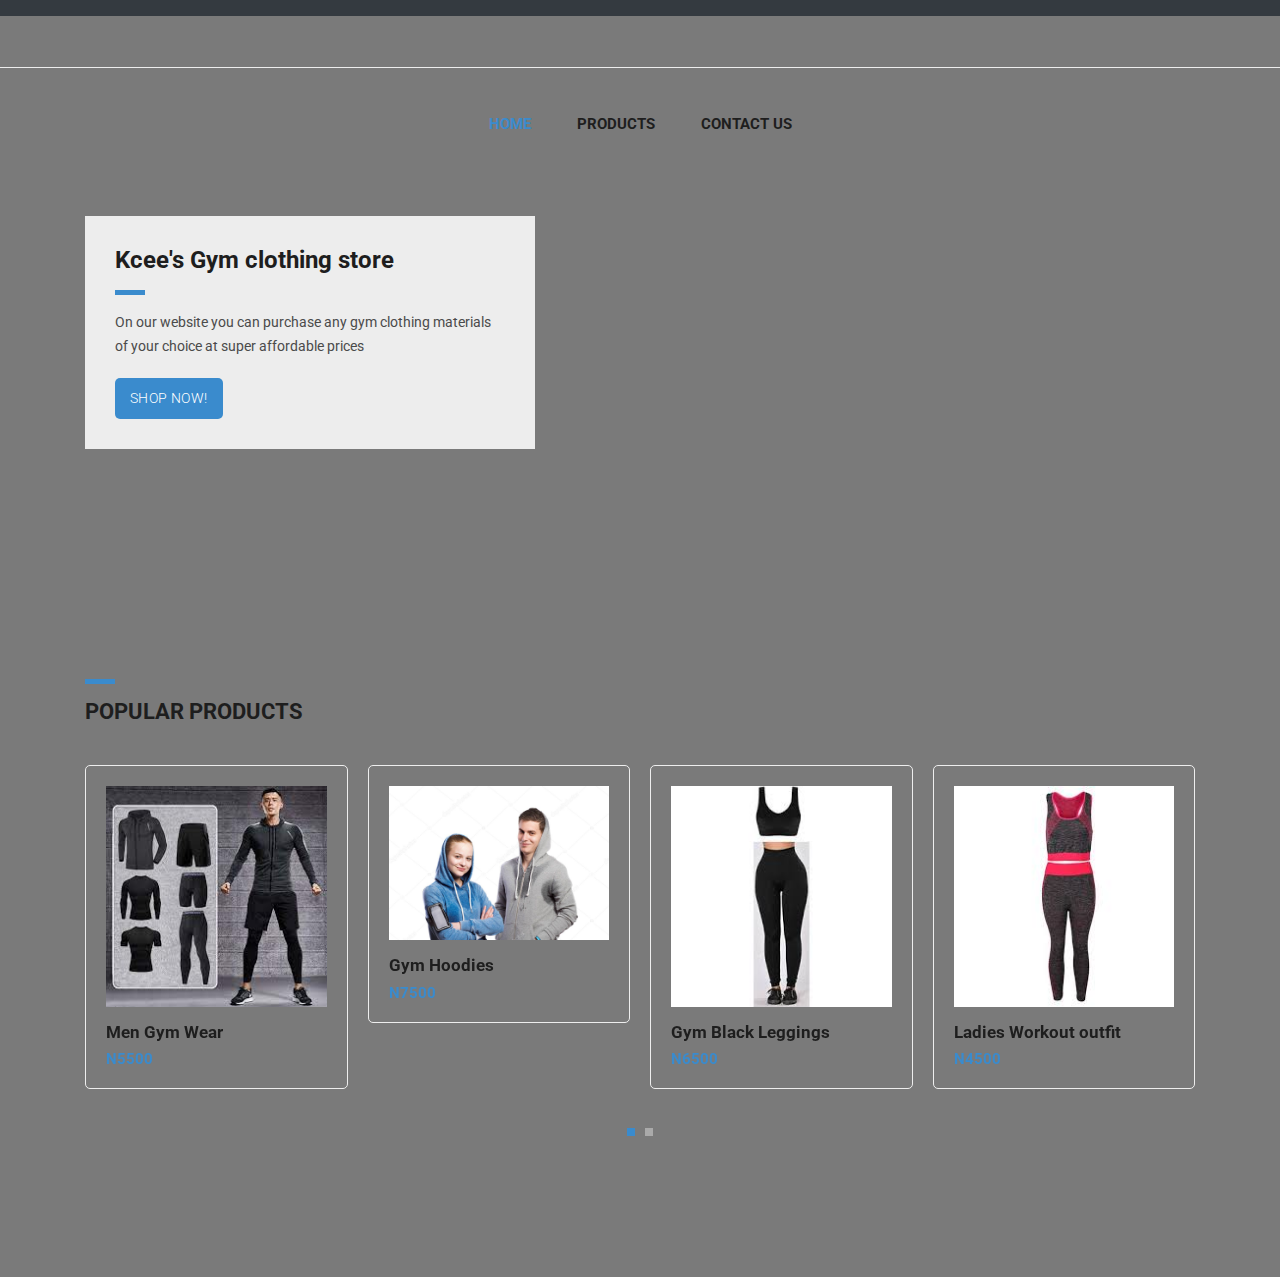
<file: index.html>
<!DOCTYPE html>
<html lang="en">

  <head>

    <meta charset="utf-8">
    <meta name="viewport" content="width=device-width, initial-scale=1, shrink-to-fit=no">
    <meta name="description" content="">
    <meta name="author" content="">
    <link href="https://fonts.googleapis.com/css?family=Roboto:100,300,400,500,700" rel="stylesheet">

    <title>Kcee's Gym Clothing Store</title>

    <link href="vendor/bootstrap/css/bootstrap.min.css" rel="stylesheet">


    <link rel="stylesheet" href="assets/css/fontawesome.css">
    <link rel="stylesheet" href="assets/css/tooplate-main.css">
    <link rel="stylesheet" href="assets/css/owl.css">

  </head>

  <body>
    <nav class="navbar navbar-expand-lg navbar-dark bg-dark static-top">
        <button class="navbar-toggler" type="button" data-toggle="collapse" data-target="#navbarResponsive" aria-controls="navbarResponsive" aria-expanded="false" aria-label="Toggle navigation">
          <span class="navbar-toggler-icon"></span>
        </button>
        <div class="collapse navbar-collapse" id="navbarResponsive">
          <ul class="navbar-nav ml-auto">
            <li class="nav-item active">
              <a class="nav-link" href="index.html">HOME
                <span class="sr-only">(current)</span>
              </a>
            </li>
            <li class="nav-item">
              <a class="nav-link" href="products.html">PRODUCTS</a>
            </li>
            <li class="nav-item">
              <a class="nav-link" href="contact.html">CONTACT US</a>
            </li>
          </ul>
        </div>
    </nav>

    <div class="banner">
      <div class="container">
        <div class="row">
          <div class="col-md-12">
            <div class="caption">
              <h2>Kcee's Gym clothing store</h2>
              <div class="line-dec"></div>
              <p>On our website you can purchase any gym clothing materials of your choice at super affordable prices
              <div class="main-button">
                <a href="#">Shop Now!</a>
              </div>
            </div>
          </div>
        </div>
      </div>
    </div>

    <div class="featured-items">
      <div class="container">
        <div class="row">
          <div class="col-md-12">
            <div class="section-heading">
                <div class="line-dec"></div>
                <h1>POPULAR PRODUCTS</h1>
              </div>
            </div>
            <div class="col-md-12">
              <div class="owl-carousel owl-theme">
                <a href="single-product.html">
                <div class="featured-item">
                  <img src="Pic/Men gym wear.jpeg" alt="Item 1">
                  <h4>Men Gym Wear</h4>
                  <h6>N5500</h6>
                </div>
              </a>
              <a href="single-product.html">
                <div class="featured-item">
                  <img src="Pic/Gym Hoodies.jpg" alt="Item 2">
                  <h4>Gym Hoodies</h4>
                  <h6>N7500</h6>
                </div>
              </a>
              <a href="single-product.html">
                <div class="featured-item">
                  <img src="Pic/Gym Black Leggings.jpeg" alt="Item 3">
                  <h4>Gym Black Leggings</h4>
                  <h6>N6500</h6>
                </div>
              </a>
              <a href="single-product.html">
                <div class="featured-item">
                  <img src="Pic/Ladies Workout outfit.jpeg" alt="Item 4">
                  <h4>Ladies Workout outfit</h4>
                  <h6>N4500</h6>
                </div>
              </a>
              <a href="single-product.html">
                <div class="featured-item">
                  <img src="Pic/Workout Outfit.jpeg" alt="Item 5">
                  <h4>Workout Outfit</h4>
                  <h6>N8000</h6>
                </div>
              </a>
              <a href="single-product.html">
                <div class="featured-item">
                  <img src="Pic/Men's Gym clothes.jpeg" alt="Item 6">
                  <h4>Men's Gym clothes</h4>
                  <h6>N8000</h6>
                </div>
              </a>
                </div>
              </a>
            </div>
          </div>
        </div>
      </div>
    </div>

    <div class="footer">
      <div class="container">
        <div class="row">
          <div class="col-md-12">
            <div class="footer-menu">
              <ul>
                <li><a href="#">HOME</a></li>
                <li><a href="#">CONTACT US</a></li>
              </ul>
            </div>
        </div>
      </div>
    </div>

    <script src="vendor/jquery/jquery.min.js"></script>
    <script src="vendor/bootstrap/js/bootstrap.bundle.min.js"></script>


    <script src="assets/js/custom.js"></script>
    <script src="assets/js/owl.js"></script>


    <script language = "text/Javascript">
      cleared[0] = cleared[1] = cleared[2] = 0;
      function clearField(t){
      if(! cleared[t.id]){
          cleared[t.id] = 1;
          t.value='';
          t.style.color='#fff';
          }
      }
    </script>


  </body>

</html>
</file>
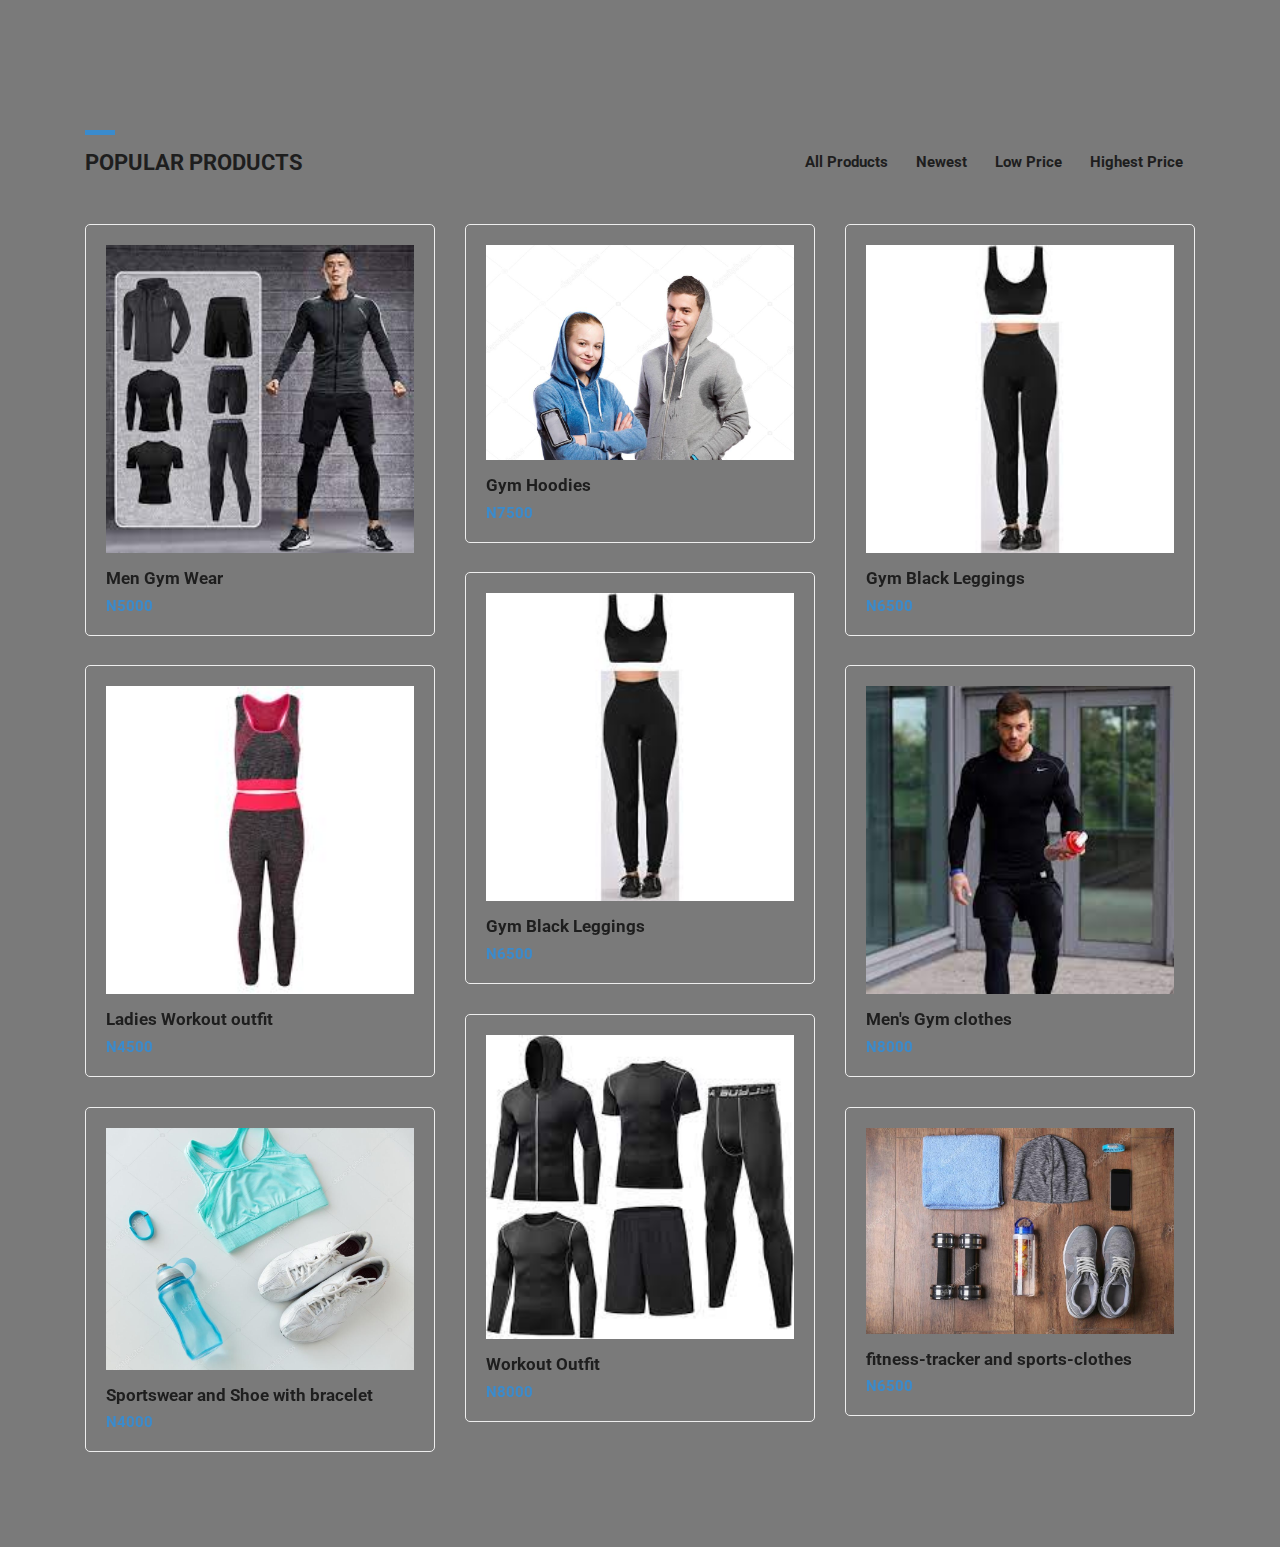
<file: products.html>
<!DOCTYPE html>
<html lang="en">

  <head>

    <meta charset="utf-8">
    <meta name="viewport" content="width=device-width, initial-scale=1, shrink-to-fit=no">
    <meta name="description" content="">
    <meta name="author" content="">
    <link href="https://fonts.googleapis.com/css?family=Roboto:100,300,400,500,700" rel="stylesheet">

    <title>Kcee's Gym Clothing Store - PRODUCTS</title>

    <link href="vendor/bootstrap/css/bootstrap.min.css" rel="stylesheet">


    <link rel="stylesheet" href="assets/css/fontawesome.css">
    <link rel="stylesheet" href="assets/css/tooplate-main.css">
    <link rel="stylesheet" href="assets/css/owl.css">

  </head>

  <body>

    <div class="featured-page">
      <div class="container">
        <div class="row">
          <div class="col-md-4 col-sm-12">
            <div class="section-heading">
              <div class="line-dec"></div>
              <h1>POPULAR PRODUCTS</h1>
            </div>
          </div>
          <div class="col-md-8 col-sm-12">
            <div id="filters" class="button-group">
              <button class="btn btn-primary" data-filter="*">All Products</button>
              <button class="btn btn-primary" data-filter=".new">Newest</button>
              <button class="btn btn-primary" data-filter=".low">Low Price</button>
              <button class="btn btn-primary" data-filter=".high">Highest Price</button>
            </div>
          </div>
        </div>
      </div>
    </div>

    <div class="featured container no-gutter">

        <div class="row posts">
            <div id="1" class="item new low col-md-4">
              <a href="single-product.html">
                <div class="featured-item">
                  <img src="Pic/Men gym wear.jpeg" alt="Item 1">
                  <h4>Men Gym Wear</h4>
                  <h6>N5000</h6>
                </div>
              </a>
            </div>
            <div id="2" class="item new high col-md-4">
              <a href="single-product.html">
                <div class="featured-item">
                  <img src="Pic/Gym Hoodies.jpg" alt="Item 2">
                  <h4>Gym Hoodies</h4>
                  <h6>N7500</h6>
                </div>
              </a>
            </div>
            <div id="3" class="item high col-md-4">
              <a href="single-product.html">
                <div class="featured-item">
                  <img src="Pic/Gym Black Leggings.jpeg" alt="Item 3">
                  <h4>Gym Black Leggings</h4>
                  <h6>N6500</h6>
                </div>
              </a>
            </div>
            <div id="4" class="item new col-md-4">
              <a href="single-product.html">
                <div class="featured-item">
                  <img src="Pic/Gym Black Leggings.jpeg" alt="Item 3">
                  <h4>Gym Black Leggings</h4>
                  <h6>N6500</h6>
                </div>
              </a>
            </div>
            <div id="5" class="item new low col-md-4">
              <a href="single-product.html">
                <div class="featured-item">
                  <img src="Pic/Ladies Workout outfit.jpeg" alt="Item 4">
                  <h4>Ladies Workout outfit</h4>
                  <h6>N4500</h6>
                </div>
              </a>
            </div>
            <div id="6" class="item new high col-md-4">
              <a href="single-product.html">
                <div class="featured-item">
                  <img src="Pic/Men's Gym clothes.jpeg" alt="Item 6">
                  <h4>Men's Gym clothes</h4>
                  <h6>N8000</h6>
                </div>
              </a>
            </div>
            <div id="7" class="item new high col-md-4">
              <a href="single-product.html">
                <div class="featured-item">
                  <img src="Pic/Workout Outfit.jpeg" alt="Item 5">
                  <h4>Workout Outfit</h4>
                  <h6>N8000</h6>
                </div>
              </a>
            </div>
            <div id="8" class="item low new col-md-4">
              <a href="single-product.html">
                <div class="featured-item">
                  <img src="Pic/Sportswear and Shoe with bracelet.jpg" alt="">
                  <h4>Sportswear and Shoe with bracelet</h4>
                  <h6>N4000</h6>
                </div>
              </a>
            </div>
            <div id="9" class="item new col-md-4">
              <a href="single-product.html">
                <div class="featured-item">
                  <img src="Pic/fitness-tracker and sports-clothes.jpg" alt="">
                  <h4>fitness-tracker and sports-clothes</h4>
                  <h6>N6500</h6>
                </div>
              </a>
            </div>
        </div>
    </div>


    <div class="footer">
      <div class="container">
        <div class="row">
          <div class="col-md-12">
          </div>
          <div class="col-md-12">
            <div class="footer-menu">
              <ul>
                <li><a href="#">HOME</a></li>
                <li><a href="#">CONTACT US
                </a></li>
              </ul>
            </div>
          </div>
        </div>
      </div>
    </div>


    <script src="vendor/jquery/jquery.min.js"></script>
    <script src="vendor/bootstrap/js/bootstrap.bundle.min.js"></script>


    <script src="assets/js/custom.js"></script>
    <script src="assets/js/owl.js"></script>
    <script src="assets/js/isotope.js"></script>


    <script language = "text/Javascript">
      cleared[0] = cleared[1] = cleared[2] = 0;
      function clearField(t){
      if(! cleared[t.id]){
          cleared[t.id] = 1;
          t.value='';
          t.style.color='#fff';
          }
      }
    </script>


  </body>

</html>
</file>
<file: assets/css/tooplate-main.css>
body {
	font-family: 'Roboto', sans-serif;
	transition: all 0.5s;
	background-color: #7a7a7a;
}
p {
	margin-bottom: 0px;
	font-size: 14px;
	color: #4a4a4a;
	line-height: 24px;
}
a {
	text-decoration: none!important;
}

.copyright-text {
	text-transform: uppercase;
}

.main-button a {
	background-color: #3a8bcd;
	border-radius: 5px;
	padding: 10px 15px;
	display: inline-block;
	color: #fff;
	font-size: 14px;
	text-transform: uppercase;
	font-weight: 300;
	letter-spacing: 0.4px;
	text-decoration: none;
	transition: all 0.5s;
}
.main-button a:hover {
	opacity: 0.7;
}
.section-heading {
	margin-top: 80px;
	margin-bottom: 40px;
}
.section-heading .line-dec {
	width: 30px;
	height: 5px;
	background-color: #3a8bcd;
}
.section-heading h1 {
	font-size: 22px;
	font-weight: 700;
	color: #1e1e1e;
	margin-top: 15px;
}

/* Pre Header Style */
#pre-header {
	background-color: #3a8bcd;
	text-align: center;
}
#pre-header span {
	color: #fff;
	font-size: 15px;
	padding: 10px 0px;
	display: inline-block;
}

/* Header Style */
.navbar .navbar-brand {
	text-align: center;
	width: 100%;
	position: relative;
	padding: 25px 0px;
	background-color: #7a7a7a !important;
}
.bg-dark {
	/* background-color: #fff!important; */
	/* border-bottom: 1px solid #eee; */
}
#navbarResponsive {
	z-index: 999;
	position: absolute;
	left: 50%;
	top: 105px;
	transform: translateX(-50%);
}
.navbar-dark .navbar-nav .nav-item {
	margin: 0px 15px;
}
.navbar-dark .navbar-nav .nav-link {
	text-transform: uppercase;
	font-size: 15px;
	font-weight: 700;
	color: #1e1e1e;
	transition: all 0.5s;
}
.navbar-dark .navbar-nav .nav-link:hover,
.navbar-dark .navbar-nav .active>.nav-link,
.navbar-dark .navbar-nav .nav-link.active,
.navbar-dark .navbar-nav .nav-link.show,
.navbar-dark .navbar-nav .show>.nav-link {
	color: #3a8bcd;
}
.navbar:after {
	width: 100%;
	height: 1px;
	background-color: #eee;
	content: '';
	position: absolute;
	left: 0;
	bottom: -52px;
}
.navbar-dark .navbar-toggler-icon {
	background-image: none;
}
.navbar-dark .navbar-toggler {
	border-color: #3a8bcd;
	background-color: #3a8bcd;
	height: 50px;
	outline: none;
}
.navbar-dark .navbar-toggler-icon:after {
	content: '\f0c9';
	color: #FFF;
	font-size: 22px;
	line-height: 30px;
	font-family: 'FontAwesome';
}
/* Banner Style */
.banner {
	margin-top: 50px;
	background-image: url(../images/CU Field.jpg);
	background-size: cover;
	background-repeat: no-repeat;
	padding: 150px 0px;
	background-position: center center;
}
.banner .caption {
	background-color: rgba(250,250,250,0.9);
	padding: 30px;
	max-width: 450px;
	
}
.banner .caption h2 {
	margin-top: 0px;
	margin-bottom: 15px;
	font-size: 24px;
	font-weight: 700;
	color: #1e1e1e;
}
.banner .caption .line-dec {
	width: 30px;
	height: 5px;
	background-color: #3a8bcd;
}
.banner .caption p {
	margin-top: 15px;
	margin-bottom: 20px;
}



/* Featured Style */
.featured-items {
	margin-bottom: 70px;
}
.featured-item {
	border-radius: 5px;
	border: 1px solid #eee;
	padding: 20px;
	transition: all 0.5s;
}
.featured-item:hover {
	opacity: 0.9;
}
.featured-item img {
	width: 100%;
}
.featured-item h4 {
	font-size: 17px;
	font-weight: 700;
	color: #1e1e1e;
	margin-top: 15px;
	transition: all 0.5s;
}
.featured-item:hover h4 {
	color: #3a8bcd;
}
.featured-item h6 {
	color: #3a8bcd;
	font-size: 15px;
	font-weight: 700;
	margin-bottom: 0px;
}
.owl-theme .owl-dots {
	text-align: center;
	margin-top: 30px;
}
.owl-theme .owl-dots .owl-dot {
	outline: none;
}
.owl-theme .owl-dots .active span {
	background-color: #3a8bcd!important;
}
.owl-theme .owl-dots .owl-dot span {
	background-color: #aaa;
	width: 8px;
	height: 8px;
	display: inline-block;
	margin: 0px 5px;
	outline: none;
}



/* Subscribe Style */
.subscribe-form {
	background-color: #3a8bcd;
	padding: 80px 0px;
	text-align: center;
}
.subscribe-form .section-heading  {
	margin-top: 0px;
}
.subscribe-form .section-heading h1 {
	color: #fff;
}
.subscribe-form .section-heading .line-dec {
	background-color: #fff;
	margin: 0 auto;
}
.subscribe-form .main-content p {
	font-size: 17px;
	color: #fff;
	margin-bottom: 30px;
}
.subscribe-form .main-content form  {
	color: #fff;
	display: inline;
}
.subscribe-form .main-content form input {
	display: inline;
}
.subscribe-form .main-content form input {
	width: 100%;
	height: 46px;
	border: 1px solid #fff;
	background-color: transparent;
	padding-left: 15px;
	color: #fff;
	outline: none;
}
.subscribe-form .main-content form button:focus {
	color: #fff!important;
}
.subscribe-form .main-content form button {
	width: 100%;
	height: 45px;
	cursor: pointer;
	background-color: #fff;
	outline: none;
	border-radius: 5px;
	padding: 10px 15px;
	display: inline-block;
	color: #3a8bcd;
	font-size: 14px;
	text-transform: uppercase;
	font-weight: 300;
	letter-spacing: 0.4px;
	text-decoration: none;
	transition: all 0.5s;
	box-shadow: none;
	border: none;
}


/* Footer Style */
.footer {
	text-align: center;
}
.footer ul {
	padding: 0px;
	margin: 0px;
}
.footer ul li {
	list-style: none;
	display: inline-block;
}
.footer .logo img {
	max-width: 100%;
	margin-top: 60px;
	margin-bottom: 40px;
}
.footer .footer-menu {
	margin-bottom: 40px;
}
.footer .footer-menu ul li {
	margin: 0px 15px;
}
.footer .footer-menu a {
	font-size: 13px;
	color: #7a7a7a;
	text-transform: uppercase;
	transition: all 0.5s;
}
.footer .footer-menu a:hover {
	color: #3a8bcd;
	text-decoration: none;
}
.footer .social-icons {
	margin-bottom: 60px;
}
.footer .social-icons ul li {
	margin: 0px 10px;
}
.footer .social-icons a {
	width: 32px;
	height: 32px;
	color: #fff;
	background-color: #aaa;
	text-align: center;
	display: inline-block;
	line-height: 33px;
	border-radius: 50%;
	font-size: 13px;
	transition: all 0.5s;
}
.footer .social-icons a:hover {
	background-color: #3a8bcd;
}

/* Sub Footer Style */
.sub-footer {
	border-top: 1px solid #eee;
	text-align: center;
}
.sub-footer p {
	font-size: 12px;
	color: #7a7a7a;
	line-height: 60px;
}
.sub-footer a {
	color: #3a8bcd;
	text-decoration: none;
}

/* Featured Page Style */
.featured-page {
	margin-top: 130px;
	margin-bottom: 40px;
}
.featured-page .section-heading {
	margin-top: 0px;
	margin-bottom: 0px;
}
.featured-page #filters {
	margin-top: 15px;
	text-align: right;
}
.featured .featured-item {
	margin-bottom: 30px;
	text-decoration: none;
}
.featured .featured-item h4 {
	transition: all 0.5s;
}
.featured .featured-item:hover h4 {
	color: #3a8bcd;
}
#filter button {
	outline: none;
}
#filter .btn-primary.focus,
.btn-primary:focus {
	color: #3a8bcd!important;
	box-shadow: none!important;
}
#filters .btn-primary {
	color: #1e1e1e;
	border: none;
	font-size: 15px;
	font-weight: 700;
	background-color: transparent;
}
/* Isotope Transitions
------------------------------- */
.isotope,
.isotope .item {
  -webkit-transition-duration: 0.8s;
     -moz-transition-duration: 0.8s;
      -ms-transition-duration: 0.8s;
       -o-transition-duration: 0.8s;
          transition-duration: 0.8s;
}

.isotope {
  -webkit-transition-property: height, width;
     -moz-transition-property: height, width;
      -ms-transition-property: height, width;
       -o-transition-property: height, width;
          transition-property: height, width;
}

.isotope .item {
  -webkit-transition-property: -webkit-transform, opacity;
     -moz-transition-property:    -moz-transform, opacity;
      -ms-transition-property:     -ms-transform, opacity;
       -o-transition-property:         top, left, opacity;
          transition-property:         transform, opacity;
}

.page-navigation ul {
	text-align: center;
	border-top: 1px solid #eee;
	padding: 30px  0px 0px 0px;
	margin: 0px 0px 80px 0px;
}
.page-navigation ul li {
	display: inline-block;
}
.page-navigation ul li a {
	width: 40px;
	height: 40px;
	display: inline-block;
	text-align: center;
	line-height: 38px;
	border: 1px solid #eee;
	border-radius: 5px;
	font-weight: 700;
	color: #1e1e1e;
	font-size: 15px;
	text-decoration: none;
	transition: all 0.5s;
}
.page-navigation ul li a:hover,
.page-navigation ul li.current-page a {
	background-color: #3a8bcd;
	border-color: #3a8bcd;
	color: #fff;
}



/* Single Product Style */
.single-product .product-slider {
	padding: 20px;
	border: 1px solid #eee!important;
	border-radius: 5px;
}
.flexslider {
	border: none!important;
}
#carousel {
	margin-top: 20px;
}
#carousel .slides li {
	width: 150px!important;
}
.single-product .right-content h4 {
	font-size: 17px;
	font-weight: 700;
	margin-top: 0px;
}
.single-product .right-content h6 {
	color: #3a8bcd;
	font-size: 17px;
	font-weight: 700;
	margin-top: 10px;
}
.single-product .right-content p {
	margin-top: 20px;
	margin-bottom: 30px;
}
.single-product .right-content span {
	font-size: 14px;
	color: #3a8bcd;
	font-weight: 500;
	display: inline-block;
	margin-bottom: 15px;
}
.single-product .right-content label {
	font-size: 14px;
	color: #4a4a4a;
}
.single-product .right-content .quantity-text {
	margin-left: 10px;
	width: 44px;
	height: 44px;
	line-height: 42px;
	font-size: 14px;
	font-weight: 700;
	color: #4a4a4a;
	display: inline-block;
	text-align: center;
	outline: none;
	border: 1px solid #eee;
}
.single-product .right-content .button {
	margin-left: 15px;
	cursor: pointer;
	background-color: #3a8bcd;
	outline: none;
	border-radius: 5px;
	padding: 10px 15px;
	display: inline-block;
	color: #fff;
	font-size: 14px;
	text-transform: uppercase;
	font-weight: 300;
	letter-spacing: 0.4px;
	text-decoration: none;
	transition: all 0.5s;
	box-shadow: none;
	border: none;
}
.single-product .right-content .down-content span {
	margin-bottom: 0px;
	display: inline-block;
	margin-left: 8px;
	color: #aaa;
}
.single-product .right-content .down-content span a {
	color: #aaa;
	font-weight: 400;
	margin-left: 4px;
	transition: all 0.5s;
}
.single-product .right-content .down-content span a:hover {
	color: #3a8bcd;
}
.single-product .right-content .down-content span a:hover i {
	background-color: #3a8bcd;
}
.single-product .right-content .down-content span a i {
	transition: all 0.5s;
	background-color: #aaa;
	width: 26px;
	height: 26px;
	display: inline-block;
	text-align: center;
	line-height: 26px;
	border-radius: 50%;
	color: #fff;
	font-size: 12px;
	margin-right: 5px;
}
.single-product .right-content .down-content .categories {
	border-top: 1px solid #eee;
	margin-top: 30px;
	padding: 10px 0px;
}
.single-product .right-content .down-content .share {
	border-top: 1px solid #eee;
	padding: 10px 0px;
}
.single-product .right-content .down-content h6 {
	font-size: 14px;
	color: #4a4a4a;
	font-weight: 400;
}



/* About Us Style */
.about-page {
	margin-top: 50px;
    margin-bottom: 80px;
}
.about-page .right-content h4 {
	font-size: 17px;
	font-weight: 700;
	margin-top: 0px;
	margin-bottom: 20px;
}
.about-page .left-image img {
	max-width: 100%;
}
.about-page .right-content span {
	display: inline-block;
	margin-left: 8px;
}
.about-page .right-content span a i {
	transition: all 0.5s;
	background-color: #aaa;
	width: 26px;
	height: 26px;
	display: inline-block;
	text-align: center;
	line-height: 26px;
	border-radius: 50%;
	color: #fff;
	font-size: 12px;
	margin-right: 5px;
}
.about-page .right-content .share {
	margin-top: 20px;
	border-top: 1px solid #eee;
	padding: 15px 0px;
}
.about-page .right-content h6 {
	font-size: 14px;
	color: #4a4a4a;
	font-weight: 400;
}
.about-page .right-content span a:hover i {
	background-color: #3a8bcd;
}




/* Contact Page Style */
.contact-page {
	margin-top: 50px;
    margin-bottom: 80px;
}
.contact-page .right-content input,
.contact-page .right-content textarea {
	border-radius: 0px;
	outline: none;
	box-shadow: none;
	font-size: 14px;
	margin-bottom: 30px;
}
.contact-page .right-content input {
	height: 44px;
	line-height: 44px;
}
.contact-page .right-content textarea {
	height: 200px;
	max-height: 280px;
}
.contact-page .right-content span {
	display: inline-block;
	margin-left: 8px;
}
.contact-page .right-content span a i {
	transition: all 0.5s;
	background-color: #aaa;
	width: 26px;
	height: 26px;
	display: inline-block;
	text-align: center;
	line-height: 26px;
	border-radius: 50%;
	color: #fff;
	font-size: 12px;
	margin-right: 5px;
}
.contact-page .right-content .share {
	margin-top: 30px;
	border-top: 1px solid #eee;
	padding: 15px 0px;
}
.contact-page .right-content h6 {
	font-size: 14px;
	color: #4a4a4a;
	font-weight: 400;
}
.contact-page .right-content span a:hover i {
	background-color: #3a8bcd;
}
.contact-page .right-content .button {
	cursor: pointer;
	background-color: #3a8bcd;
	outline: none;
	border-radius: 5px;
	padding: 10px 15px;
	display: inline-block;
	color: #fff;
	font-size: 14px;
	text-transform: uppercase;
	font-weight: 300;
	letter-spacing: 0.4px;
	text-decoration: none;
	transition: all 0.5s;
	box-shadow: none;
	border: none;
}






/* Responsive Style */
@media (max-width: 991px) {

	.banner {
		border-top: none;
		margin-top: 0px;
	}
	.navbar .navbar-brand {
		width: auto;
	}
	.navbar:after {
		display: none;
	}
	#navbarResponsive {
	    z-index: 99999;
	    position: absolute;
	    top: 96px;
	    width: 100%;
	    text-align: center;
	    background-color: rgba(250,250,250,0.95);
	    box-shadow: 0px 10px 10px rgba(0,0,0,0.1);
	}
	.navbar-dark .navbar-nav .nav-item {
		border-bottom: 1px solid #eee;
	}
	.navbar-dark .navbar-nav .nav-item:last-child {
		border-bottom: none;
	}
	.navbar-dark .navbar-nav .nav-link {
		padding: 15px 0px;
	}
	.featured-page #filters {
		text-align: right;
	}
	.single-product .right-content {
		margin-top: 30px;
	}
	.about-page .right-content {
		margin-top: 30px;
	}
	.contact-page .right-content {
		margin-top: 30px;
	}
	.contact-page .right-content .col-md-6,
	.contact-page .right-content .col-md-12 {
		padding: 0px;
	}
	.featured-page {
		margin-top: 80px;
	}
	.about-page,
	.contact-page {
		margin-top: 0px;
	}

}

@media (max-width: 767px) {

	.subscribe-form .main-content form input.button {
		margin-top: 20px;
	}
	.featured-page #filters {
		margin-top: 15px;
		text-align: left;
	}

}
</file>
